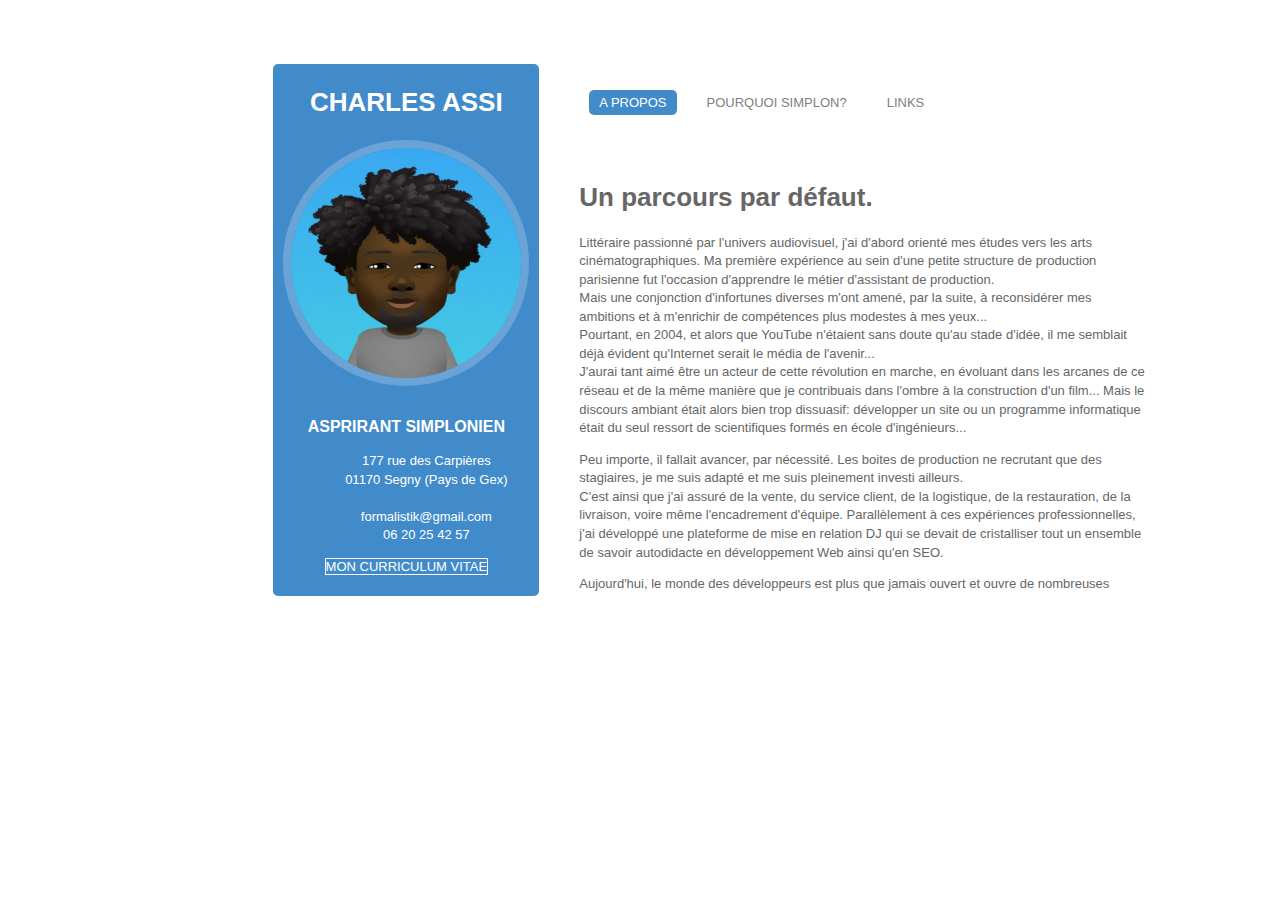
<file: index.html>
<!DOCTYPE html>
<head>
		<meta charset="utf-8">
		<title>Simplon Carte de Visite Charles Assi</title>
		<link href="style.css" rel="stylesheet">
</head>
<body>

	<div class="container">
	<div class="row">

				<div class="col-1 col-2 col-3 aside">

					<h1>Charles Assi</h1>
					<br>
					<img src="Screenshot.jpg" width="230" height="230" >
					<h2>Asprirant Simplonien</h2>
								<ul>
								<li> <label> </label> <span class="value">177 rue des Carpières </span></li>
								<li> <label> </label> <span class="value">01170 Segny (Pays de Gex)</span></li>
						<br>
								<li>  <span class="value">formalistik@gmail.com</span></li>
								<li>  <span class="value">06 20 25 42 57</span></li>
					</ul>
					<a class="btn" href="https://quel-dj.com/wp-content/uploads/2021/05/CV-Charles-Assi-PDXU321-2021.pdf">MON CURRICULUM VITAE</a>
				</div>


				<div class="col-4 col-5">

					<ul class="nav nav-tabs">
						<li class="active">
							<a data-toggle="tab" href="#about"><span></span>A PROPOS</a>
						</li>
						<li>
							<a data-toggle="tab" href="#simplonien"><span></span>POURQUOI SIMPLON?</a>
                            </li>
						<li>
                        	<a data-toggle="tab" href="#links"><span></span>LINKS</a>
						</li>
					</ul>
				</div>

					<div class="tab-content scroll">


						<div id="about">
							<h1>Un parcours par défaut.</h1>
							<p>Littéraire passionné par l'univers audiovisuel, j'ai d'abord orienté mes études vers les arts cinématographiques.
Ma première expérience au sein d'une petite structure de production parisienne fut l'occasion d'apprendre le métier d'assistant de production.<br>Mais une conjonction d'infortunes diverses m'ont amené, par la suite, à reconsidérer mes ambitions et à m'enrichir de compétences plus modestes à mes yeux...
<br>Pourtant, en 2004, et alors que YouTube n'étaient sans doute qu'au stade d'idée, il me semblait déjà évident qu'Internet serait le média de l'avenir...
								
<br>J'aurai tant aimé être un acteur de cette révolution en marche, en évoluant dans les arcanes de ce réseau et de la même manière que je contribuais dans l'ombre à la construction d'un film...
Mais le discours ambiant était alors bien trop dissuasif: développer un site ou un programme informatique était du seul ressort de scientifiques formés en école d'ingénieurs...</p>

<p>Peu importe, il fallait avancer, par nécessité. Les boites de production ne recrutant que des stagiaires, je me suis adapté et me suis pleinement investi ailleurs. 
	<br>C'est ainsi que j'ai assuré de la vente, du service client, de la logistique, de la restauration, de la livraison, voire même l'encadrement d'équipe. 
	Parallèlement à ces expériences professionnelles, j'ai développé une plateforme de mise en relation DJ qui se devait de cristalliser tout un ensemble de savoir autodidacte en développement Web ainsi qu'en SEO. </p>

<p>Aujourd'hui, le monde des développeurs est plus que jamais ouvert et ouvre de nombreuses perspectives aux bonnes volontés. Voici une ultime opportunité pour moi de m'inscrire durablement dans une filière dense et dans laquelle je sais que m'épanouirais pleinement.</p>
					<br>
					<br>
                            <br>
					<div id="simplonien">
												<h1>Simplon pour 5 bonnes raisons</h1>
												<ol>
													<li>En obtenant une certification professionnelle chez Simplon, j'ai la certitude d'obtenir une base de connaissance solide et reconnue par des entreprises partenaires tel que mon actuel employeur .</li>
													<li>Une formation en alternance représente pour moi l'assurance d'acquérir une réelle experience orientée pratique.  </li>
                          <li>Simplon parce que je ne paierais pas l'accès au cours. Ce qui représentait jusque là un frein pour moi. Mieux encore, je maintiens mon salaire et ai l'assurance d'un recrutement à posteriori. </li>
                          <li>Le modèle d'enseignement  de Simplon est basé sur l'entraide. Je peux partager mes connaissances autant que profiter de celui des autres stagiaires si je me sens en difficulté. Un point notable lorque l'on souhaite reprendre confiance en soi. </li>
							           <li>Simplon parce que les retours d'experience observés sont dithyrambiques. La bienveillance est un cadre toujours attendu pour bien apprendre</li>

					<br>
					<br>
                                           					<br>
					<br>
                    <div id="links">
												<h1>LIENS</h1>
                        <ul>
                            <li>
                                <a href="https://www.hackerrank.com/formalistik">Profil Hackerrank</a>
                                
                            </li>  
                        
                        
                        </ul>

							
							</div>
						</div>
					</div>
				</div>
			</div>
		</div>


</body>
</html>
</file>
<file: style.css>
html, body {
	margin: 0;
	padding: 0;
	font-family: 'Ubuntu', sans-serif;
	line-height: 18px;
	color: #333
}
.container {
	margin-top: 5%
}
.aside {
	background-color: #428bca;
	color: #fff;
	text-align: center;
	padding: 20px 10px;
	-webkit-border-radius: 5px;
	-moz-border-radius: 5px;
	-ms-border-radius: 5px;
	border-radius: 5px
}
.aside img {
	-webkit-border-radius: 50%;
	-moz-border-radius: 50%;
	-ms-border-radius: 50%;
	border-radius: 50%;
	border: 8px solid #6aa3d5;
	margin-bottom: 20px
}
.aside h1, .aside h2 {
	text-transform: uppercase;
	margin-top: 0;
	margin-bottom: 0
}
.aside h2 {
	font-size: 16px;
	margin-top: 5px;
	margin-bottom: 5px
}
.aside h3 {
	font-size: 14px;
	margin-top: 0;
	margin-bottom: 0
}

.aside p {
	margin-top: 5px;
	margin-bottom: 5px;
}

.aside .btn {
	color: #fff;
	border: 1px solid #fff;
	text-decoration: none;
	text-transform: uppercase;
	-webkit-transition: .3s;
	-moz-transition: .3s;
	-ms-transition: .3s;
	-o-transition: .3s;
	transition: .3s
}
.aside .btn:hover {
	color: #428bca;
	background: #fff
}

.scroll {
	overflow-y: scroll;
	height: 380px
}


.nav-tabs {
		margin-top: 30px
	}
}

.nav-tabs span {
	display: block;
	text-align: center;
	font-size: 30px
}
.nav-tabs li a {
	background: transparent;
	-webkit-transition: .3s;
	-moz-transition: .3s;
	-ms-transition: .3s;
	-o-transition: .3s;
	transition: .3s;
	-webkit-border-radius: 5px;
	-moz-border-radius: 5px;
	-ms-border-radius: 5px;
	border-radius: 5px;
	border: none !important;
	color: gray;
	outline: 0;
	padding: 5px 10px;
	margin: 0 10px
}
.nav-tabs li a:hover, .nav-tabs li a:focus {
	color: #fff;
	background-color: #428bca
}
.nav-tabs>li.active>a, .nav-tabs>li.active>a:hover, .nav-tabs>li.active>a:focus {
	color: #fff;
	cursor: default;
	background-color: #428bca
}
.tab-content {
	padding: 50px 40px;
	color: #666
}

a {
	color: #428bca;
	-webkit-transition: .3s;
	-moz-transition: .3s;
	-ms-transition: .3s;
	-o-transition: .3s;
	transition: .3s;
	text-decoration: none
}
a:hover {
	color: #193c5a;
	-webkit-transition: .3s;
	-moz-transition: .3s;
	-ms-transition: .3s;
	-o-transition: .3s;
	transition: .3s
}
.btn {
	background-color: #428bca;
	border-color: #428bca;
	-webkit-transition: .3s;
	-moz-transition: .3s;
	-ms-transition: .3s;
	-o-transition: .3s;
	transition: .3s
}
.btn:hover {
	background-color: #193c5a;
	border-color: #193c5a;
	-webkit-transition: .3s;
	-moz-transition: .3s;
	-ms-transition: .3s;
	-o-transition: .3s;
	transition: .3s
}




body {
  font-family: "Helvetica Neue", Helvetica, Arial, sans-serif;
  font-size: 13px;
  line-height: 1.42857143;
  color: #333;
  background-color: #fff;
}

.container {
  padding-right: 15px;
  padding-left: 15px;
  margin-right: auto;
  margin-left: auto;
  width: 1100px;
}
  

.col-1, .col-4 {
    float: left;
  }
  
  .col-2 {
    margin-left: 16.66666667%;
  }
  
  .col-4 {
    width: 58.33333333%;
  }
 

.nav-tabs > li {
  float: left;
  margin-bottom: -1px;
}


ul {
list-style-type: none;
}
</file>
